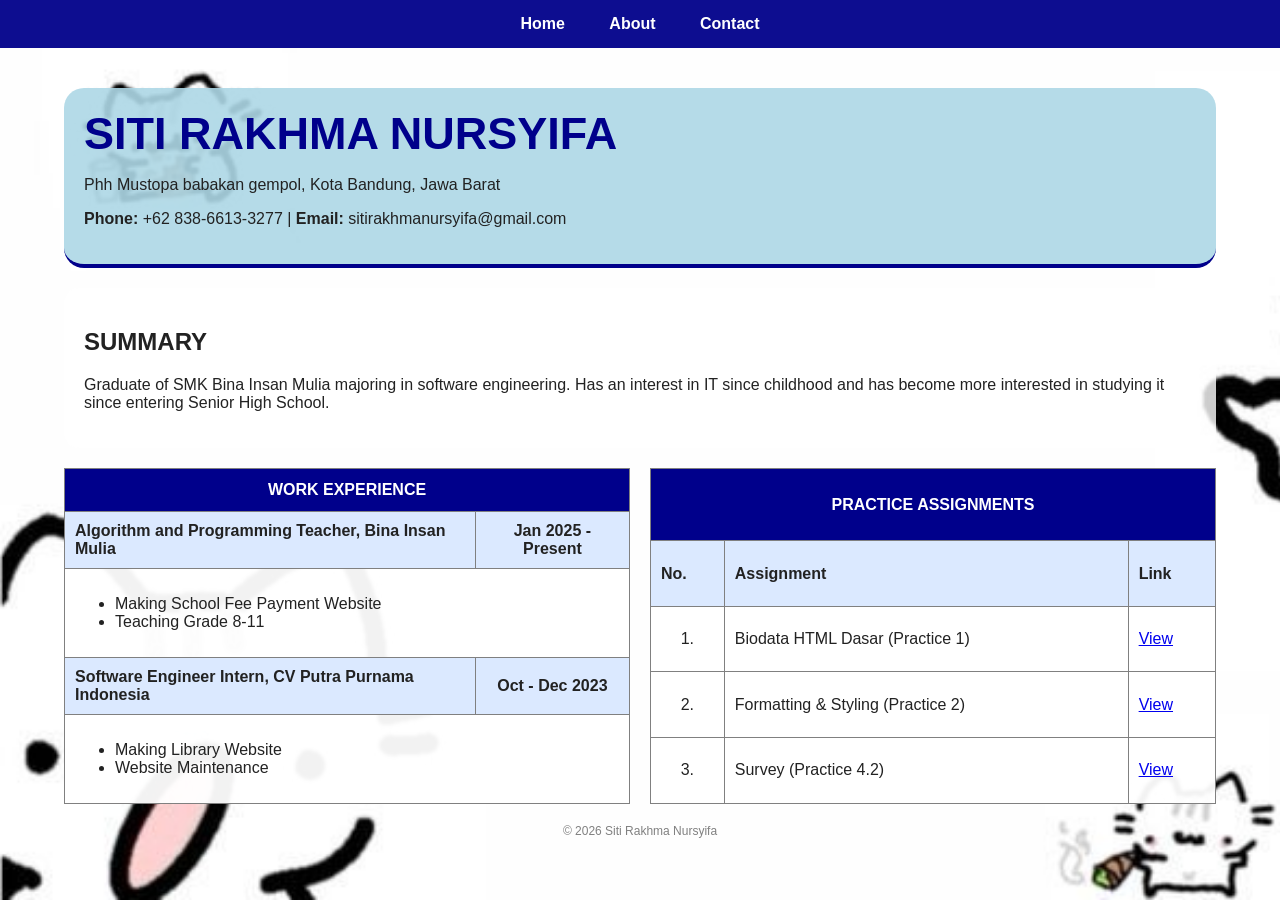
<file: index.html>
<!DOCTYPE html>
<html>
<head>
    <title>My Portfolio - Siti Rakhma</title>
    <link rel="stylesheet" href="style.css">
</head>
<body>
    <div class="navbar">
        <a href="index.html">Home</a>
        <a href="about.html">About</a>
        <a href="contact.html">Contact</a>
    </div>

    <div class="container">
        <div class="profile">
            <div>
                <h1>SITI RAKHMA NURSYIFA</h1>

                <p>
                    Phh Mustopa babakan gempol, Kota Bandung, Jawa Barat
                </p>

                <p>
                    <b>Phone:</b> +62 838-6613-3277 |
                    <b>Email:</b> sitirakhmanursyifa@gmail.com
                </p>
            </div>
        </div>

        <div class="summary">
            <h2>SUMMARY</h2>

            <p>
                Graduate of SMK Bina Insan Mulia majoring in software engineering.
                Has an interest in IT since childhood and has become more interested
                in studying it since entering Senior High School.
            </p>
        </div>

        <div class="tables">
            <table border="1">
                <tr>
                    <th colspan="2">WORK EXPERIENCE</th>
                </tr>

                <tr class="title-row">
                    <td>
                        <b>Algorithm and Programming Teacher</b>,
                        Bina Insan Mulia
                    </td>

                    <td align="center">
                        Jan 2025 - Present
                    </td>
                </tr>

                <tr>
                    <td colspan="2">
                        <ul>
                            <li>Making School Fee Payment Website</li>
                            <li>Teaching Grade 8-11</li>
                        </ul>
                    </td>
                </tr>

                <tr class="title-row">
                    <td>
                        <b>Software Engineer Intern</b>,
                        CV Putra Purnama Indonesia
                    </td>

                    <td align="center">
                        Oct - Dec 2023
                    </td>
                </tr>

                <tr>
                    <td colspan="2">
                        <ul>
                            <li>Making Library Website</li>
                            <li>Website Maintenance</li>
                        </ul>
                    </td>
                </tr>
            </table>

            <table border="1">
                <tr>
                    <th colspan="3">
                        PRACTICE ASSIGNMENTS
                    </th>
                </tr>

                <tr class="title-row">
                    <td>No.</td>
                    <td>Assignment</td>
                    <td>Link</td>
                </tr>

                <tr>
                    <td align="center">1.</td>
                    <td>Biodata HTML Dasar (Practice 1)</td>
                    <td>
                        <a href="latihan1.2.html">
                            View
                        </a>
                    </td>
                </tr>

                <tr>
                    <td align="center">2.</td>
                    <td>Formatting & Styling (Practice 2)</td>
                    <td>
                        <a href="latihan2.html">
                            View
                        </a>
                    </td>
                </tr>

                <tr>
                    <td align="center">3.</td>
                    <td>Survey (Practice 4.2)</td>
                    <td>
                        <a href="survey.html">
                            View
                        </a>
                    </td>
                </tr>

            </table>

        </div>

        <div class="footer">
            © 2026 Siti Rakhma Nursyifa
        </div>

    </div>

</body>
</html>
</file>
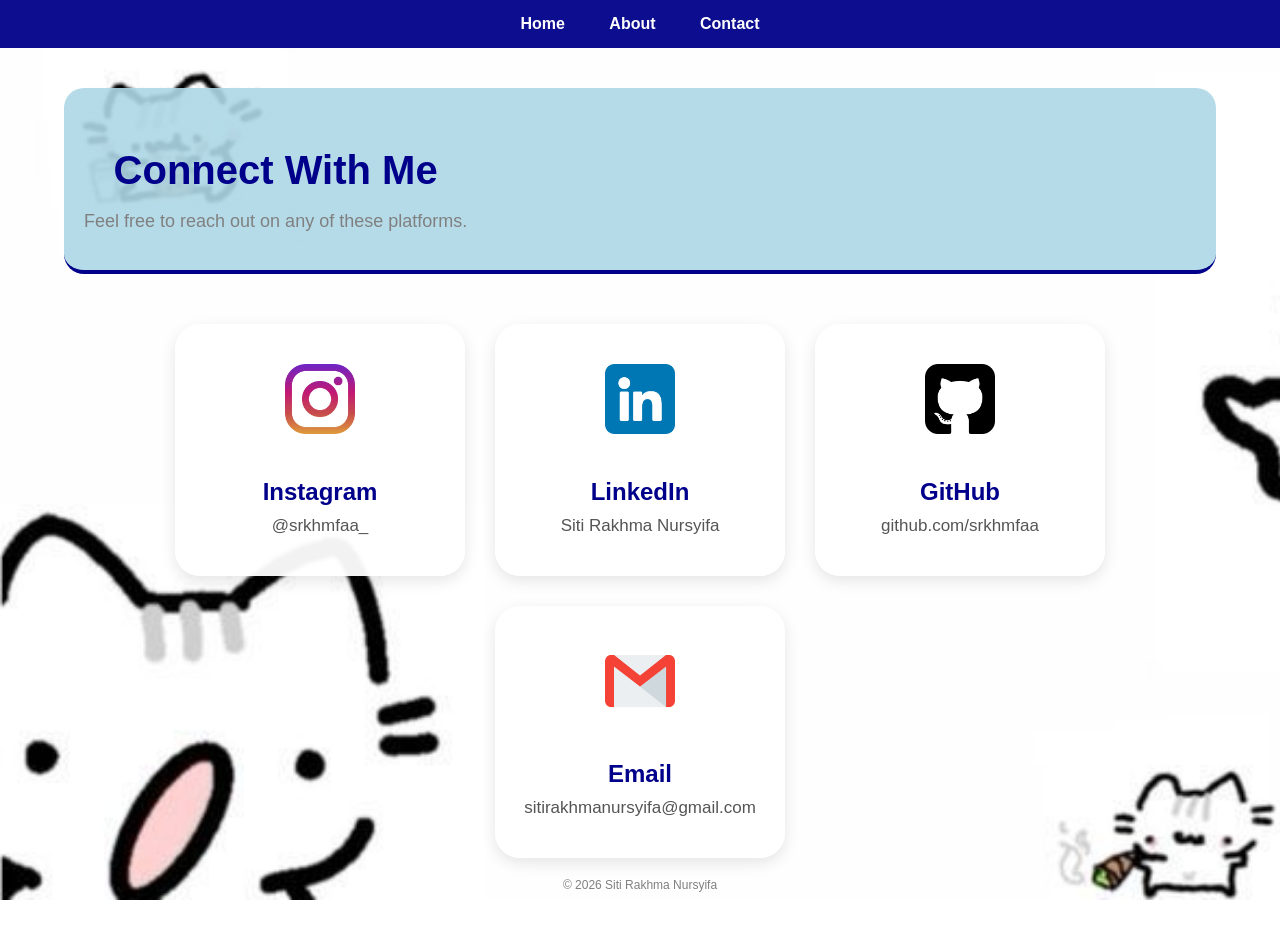
<file: contact.html>
<!DOCTYPE html>
<html>
<head>
    <title>Contact</title>
    <link rel="stylesheet" href="style.css">
</head>

<body>
    <div class="navbar">
        <a href="index.html">Home</a>
        <a href="about.html">About</a>
        <a href="contact.html">Contact</a>
    </div>
    <div class="container">
    <div class="profile">
        <div class="contact-title">
            <h1>Connect With Me</h1>
            <p>
                Feel free to reach out on any of these platforms.
            </p>
        </div>
    </div>
        <div class="contact-container">

            <div class="contact-card">
                <img src="img/instagram.png">

                <h2>Instagram</h2>

                <a href="https://instagram.com/srkhmfaa_" target="_blank">
                    @srkhmfaa_
                </a>
            </div>

            <div class="contact-card">
                <img src="img/linkedin.png">

                <h2>LinkedIn</h2>

                <a href="https://linkedin.com" target="_blank">
                    Siti Rakhma Nursyifa
                </a>
            </div>

            <div class="contact-card">
                <img src="img/github-sign.png">

                <h2>GitHub</h2>

                <a href="https://github.com/srkhmfaa" target="_blank">
                    github.com/srkhmfaa
                </a>
            </div>

            <div class="contact-card">
                <img src="img/gmail.png">

                <h2>Email</h2>

                <a href="#">
                    sitirakhmanursyifa@gmail.com
                </a>
            </div>

        </div>

        <div class="footer">
            © 2026 Siti Rakhma Nursyifa
        </div>
    </div>
</body>
</html>
</file>
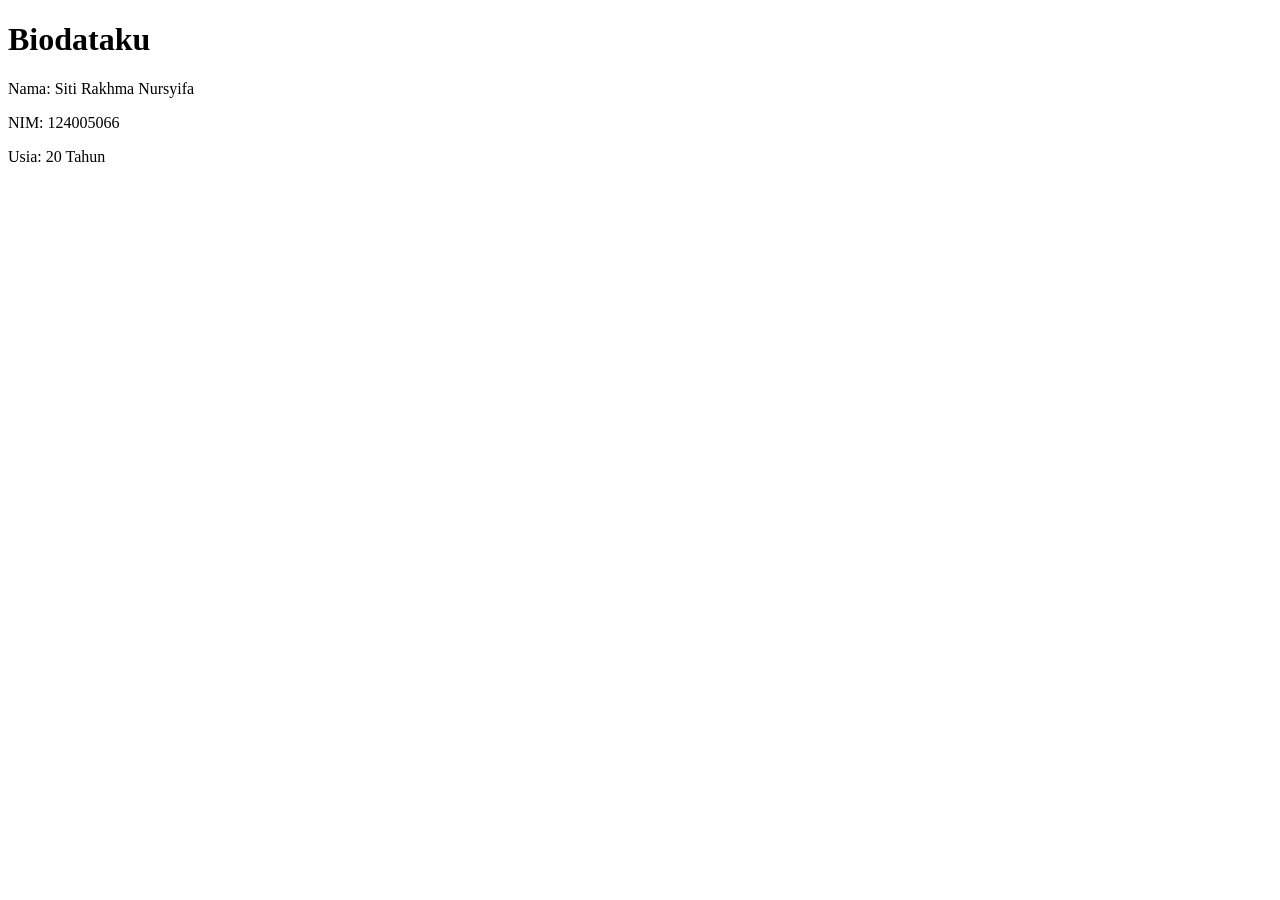
<file: latihan1.2.html>
<!DOCTYPE html>
<html lang="en">
<head>
    <meta charset="UTF-8">
    <meta name="viewport" content="width=device-width, initial-scale=1.0">
    <title>Latihan Biodata</title>
</head>
<body>
    <h1>Biodataku</h1>
    <p>Nama: Siti Rakhma Nursyifa</p>
    <p>NIM: 124005066</p>
    <p>Usia: 20 Tahun</p>
</body>
</html>
</file>
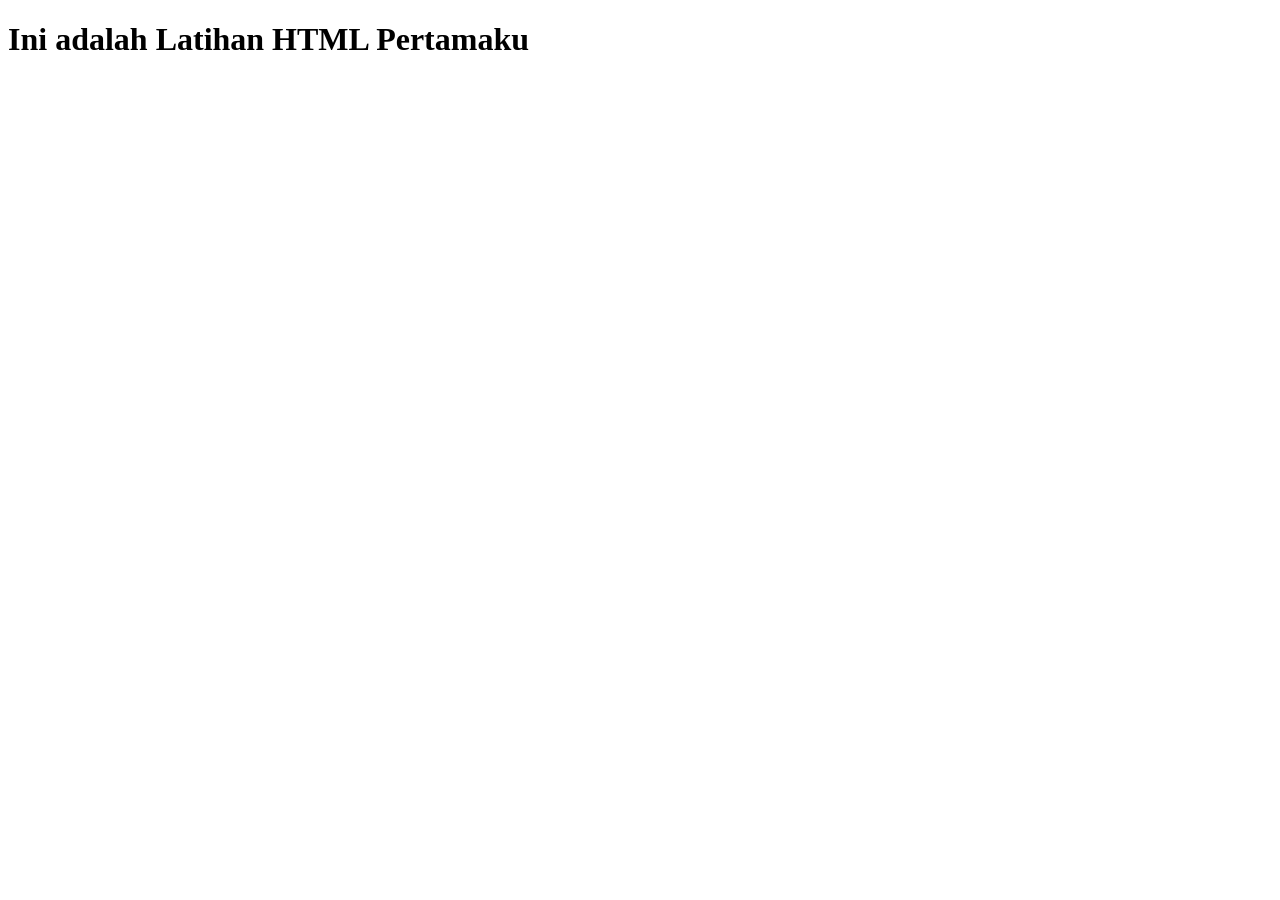
<file: latihan1.html>
<!DOCTYPE html>
<html lang="en">
<head>
    <meta charset="UTF-8">
    <meta name="viewport" content="width=device-width, initial-scale=1.0">
    <title>Halaman Latihan 1</title>
</head>
<body>
    <h1>Ini adalah Latihan HTML Pertamaku</h1>
</body>
</html>
</file>
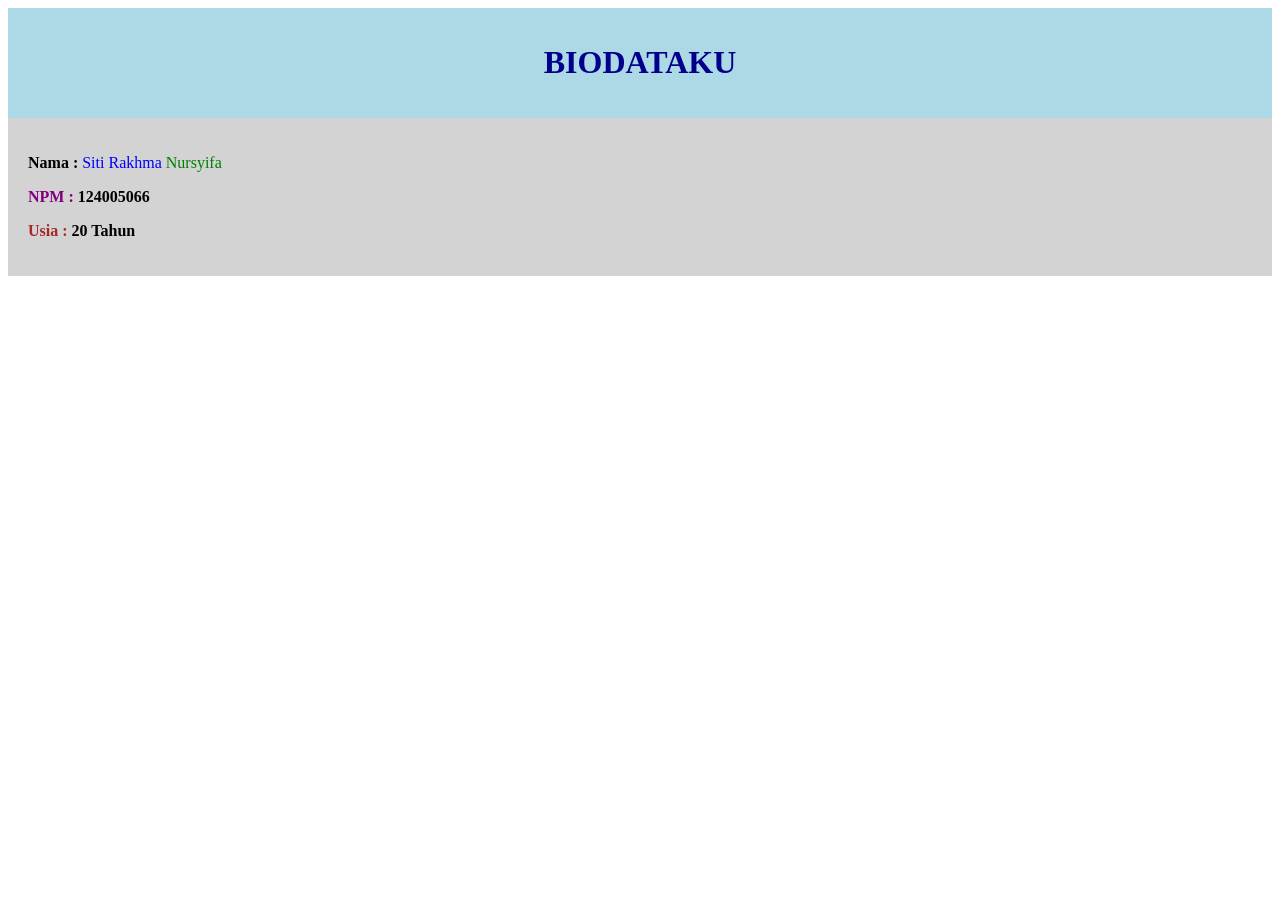
<file: latihan2.html>
<!DOCTYPE html>
<html lang="en">
<head>
    <meta charset="UTF-8">
    <meta name="viewport" content="width=device-width, initial-scale=1.0">
    <title>Latihan Biodata</title>
</head>
<body>
     <div style="background-color: lightblue; text-align: center; padding: 15px;">
        <h1 style="color: darkblue;">BIODATAKU</h1>
    </div>
    <div style="background-color: lightgray; padding: 20px;">

        <p>
            <b style="color:black;">Nama :</b>
            <span style="color:blue;">Siti Rakhma</span>
            <span style="color:green;">Nursyifa</span>
        </p>

        <p>
            <b style="color:purple;">NPM :</b>
            <b>124005066</b>
        </p>

        <p>
            <b style="color:brown;">Usia :</b>
            <b>20 Tahun</b>
        </p>

    </div>
</body>
</html>
</file>
<file: style.css>
body{
    margin: 0;
    font-family: Arial, sans-serif;
    background-image: url('img/bg.jpg');
    background-size: cover;
    background-attachment: fixed;
    color: #222;
}

.navbar{
    background: rgba(0,0,139,0.95);
    padding: 15px;
    position: sticky;
    top: 0;
    z-index: 1000;
    text-align: center;
}

.navbar a{
    color: white;
    text-decoration: none;
    margin: 0 20px;
    font-weight: bold;
    transition: 0.3s;
}

.navbar a:hover{
    color: #87CEFA;
    letter-spacing: 1px;
}

.container{
    width: 90%;
    margin: auto;
    padding: 20px;
}

.profile{
    display: flex;
    align-items: center;
    gap: 20px;
    background: rgba(173,216,230,0.9);
    padding: 20px;
    border-radius: 20px;
    border-bottom: 4px solid darkblue;
    margin-top: 20px;

    animation: fadeIn 1s ease;
}

.profile img{
    width: 120px;
    height: 120px;
    border-radius: 50%;
    object-fit: cover;
    border: 3px solid white;
}

.profile h1{
    margin: 0;
    color: darkblue;
    font-size: 45px;
}

.summary{
    margin-top: 20px;
    background: rgba(255,255,255,0.8);
    padding: 20px;
    border-radius: 15px;
}

.tables{
    display: flex;
    gap: 20px;
    margin-top: 20px;
}

table{
    width: 100%;
    border-collapse: collapse;
    background: rgba(255,255,255,0.95);
    transition: 0.3s;
}

table:hover{
    transform: translateY(-5px);
}

th{
    background: darkblue;
    color: white;
    padding: 12px;
}

td{
    padding: 10px;
}

.title-row{
    background: #dbe9ff;
    font-weight: bold;
}

.footer{
    text-align: center;
    padding: 20px;
    color: gray;
    font-size: 12px;
}

@keyframes fadeIn{
    from{
        opacity: 0;
        transform: translateY(20px);
    }
    to{
        opacity: 1;
        transform: translateY(0);
    }
}

.contact-title{
    text-align: center;
    margin-top: 40px;
    animation: fadeIn 1s ease;
}

.contact-title h1{
    color: darkblue;
    font-size: 40px;
    margin-bottom: 10px;
}

.contact-title p{
    color: gray;
    font-size: 18px;
}

.contact-container{
    display: flex;
    justify-content: center;
    flex-wrap: wrap;
    gap: 30px;
    margin-top: 50px;
}

.contact-card{
    width: 250px;
    background: rgba(255,255,255,0.95);
    border-radius: 25px;
    padding: 40px 20px;
    text-align: center;
    box-shadow: 0 5px 15px rgba(0,0,0,0.1);

    transition: 0.4s;
    animation: fadeIn 1s ease;
}

.contact-card:hover{
    transform: translateY(-10px);
    box-shadow: 0 10px 20px rgba(0,0,0,0.2);
}

.contact-card img{
    width: 70px;
    margin-bottom: 20px;
}

.contact-card h2{
    margin-bottom: 10px;
    color: darkblue;
}

.contact-card a{
    text-decoration: none;
    color: #555;
    font-size: 17px;
}

.contact-card a:hover{
    color: blue;
}
</file>
